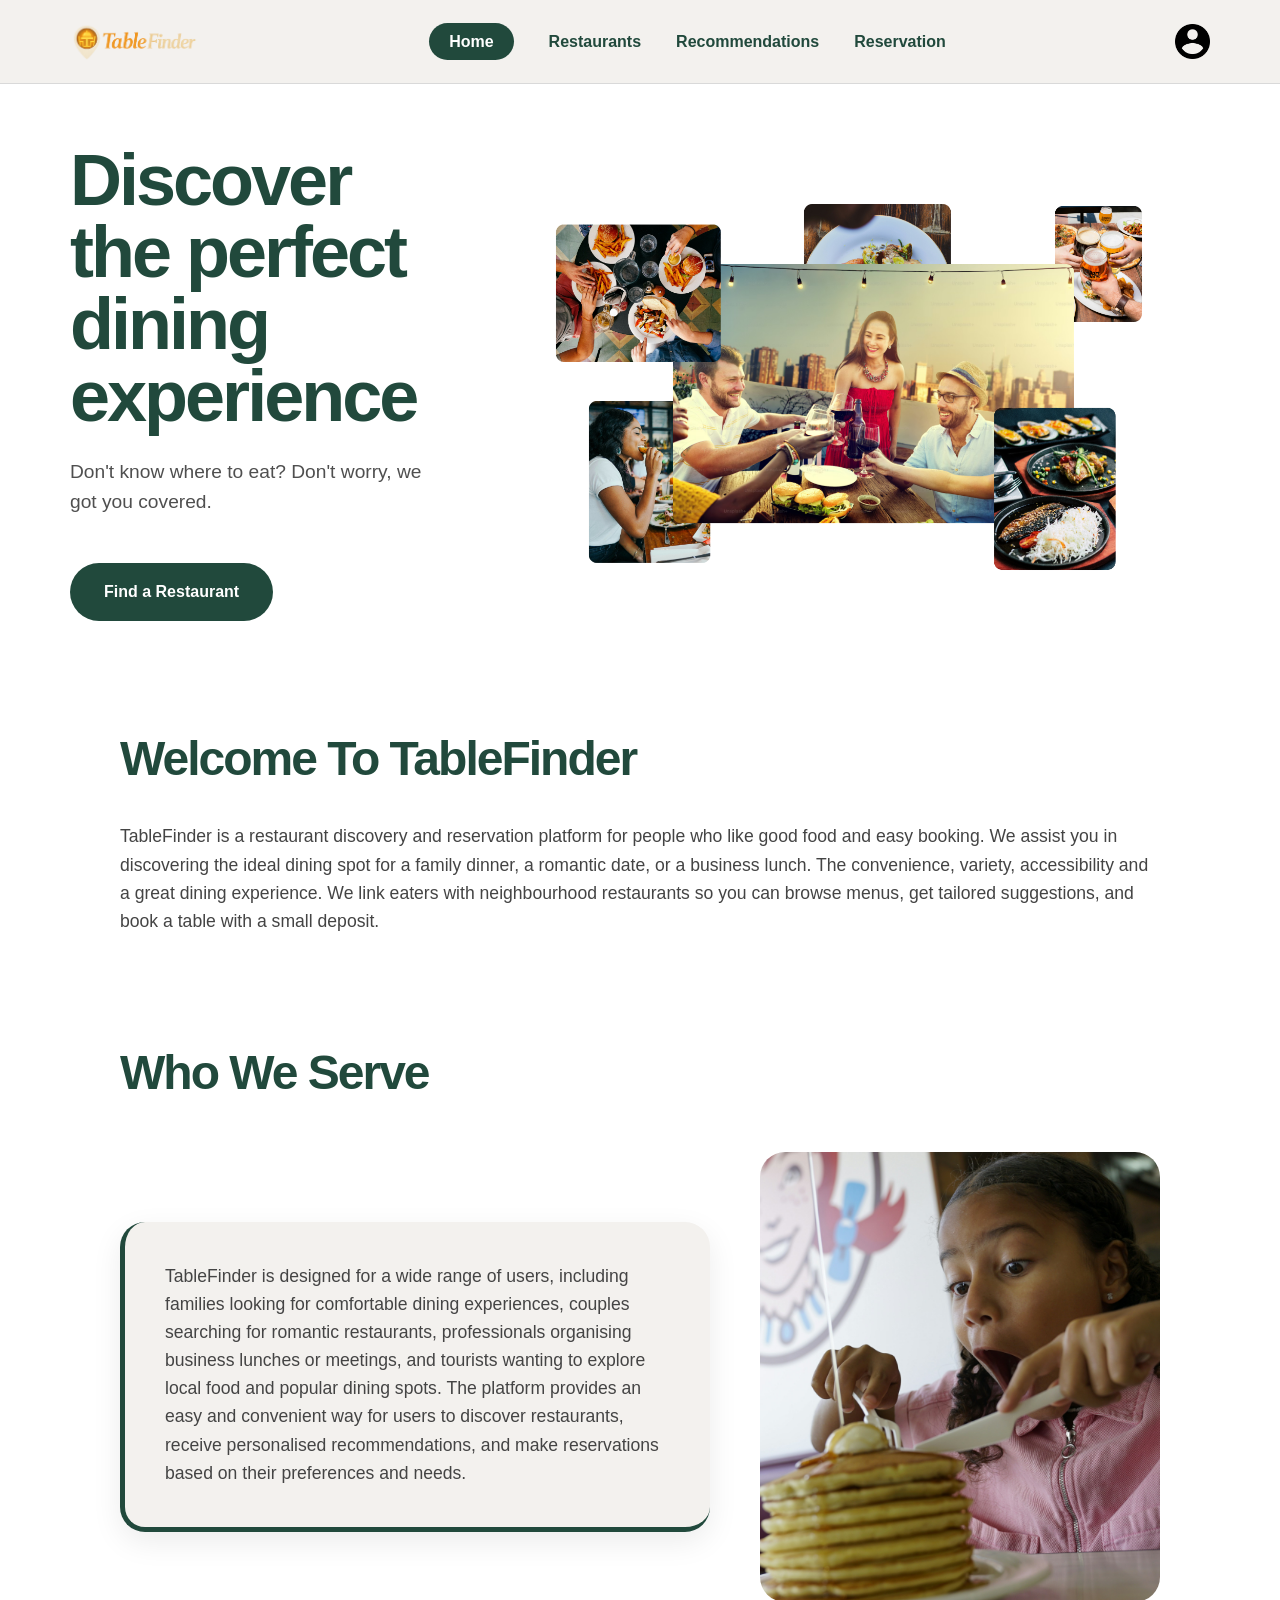
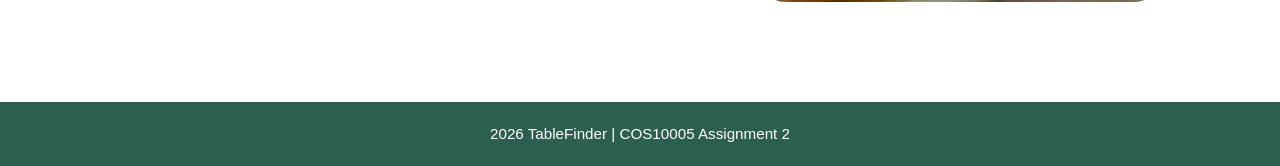
<file: assigment2/index.html>
<!DOCTYPE html>
<html lang="en">
    <head>
        <meta charset="UTF-8">
        <meta name="description" content="Restaurant search and reservation platform">
        <meta name="keywords" content="restaurants, reservations, food, dining">
        <meta name="author" content="Mateo Aguilar">
        <meta name="viewport" content="width=device-width, initial-scale=1.0">
        <link rel="stylesheet" href="css/style.css">
        <script src="js/script.js"></script>
        <title>TableFinder - Home</title>
    </head>
    <body>
        <header>
            <div class="header-all">
                <a href="index.html" class="header-logo">
                    <img src="images/logo.png" alt="TableFinder logo">
                </a>

                <nav>
                    <ul>
                        <li><a href="index.html" class="active">Home</a></li>
                        <li><a href="restaurants.html">Restaurants</a></li>
                        <li><a href="recommend.html">Recommendations</a></li>
                        <li><a href="reservation.html">Reservation</a></li>
                    </ul>
                </nav>

                <a href="register.html" class="header-user">
                    <img src="images/user.png" alt="User icon">
                </a>
            </div>
        </header>

        <main>
            <section class="hero">
                <div class="hero-content">
                    <h1>Discover the perfect dining experience</h1>
                    <p>Don't know where to eat? Don't worry, we got you covered.</p>
                    <a href="restaurants.html" class="button">Find a Restaurant</a>
                </div>
                <div>
                    <img src="images/hero.png" alt="Hero image">
                </div>
            </section>
            <section>
                <h2>Welcome To TableFinder</h2>
                <p>TableFinder is a restaurant discovery and reservation platform for people who 
                    like good food and easy booking. We assist you in discovering the ideal dining 
                    spot for a family dinner, a romantic date, or a business lunch.
                    The convenience, variety, accessibility and a great dining experience. We link 
                    eaters with neighbourhood restaurants so you can browse menus, get tailored suggestions, 
                    and book a table with a small deposit.</p>
            </section>
            <section>
                <h2>Who We Serve</h2>
                <div class="serving">
                    <article class="big-card">
                        <p>
                            TableFinder is designed for a wide range of users, including families looking for 
                            comfortable dining experiences, couples searching for romantic restaurants, professionals 
                            organising business lunches or meetings, and tourists wanting to explore local food and popular 
                            dining spots. The platform provides an easy and convenient way for users to discover restaurants, 
                            receive personalised recommendations, and make reservations based on their preferences and needs.
                        </p>
                    </article>
                    <a>
                        <img src="images/kid.jpg" alt="kid eating pancaked">
                    </a>
                </div>
            </section>
        </main>

        <footer>
            <p> 2026 TableFinder | COS10005 Assignment 2</p>
        </footer>
    </body>
</html>
</file>
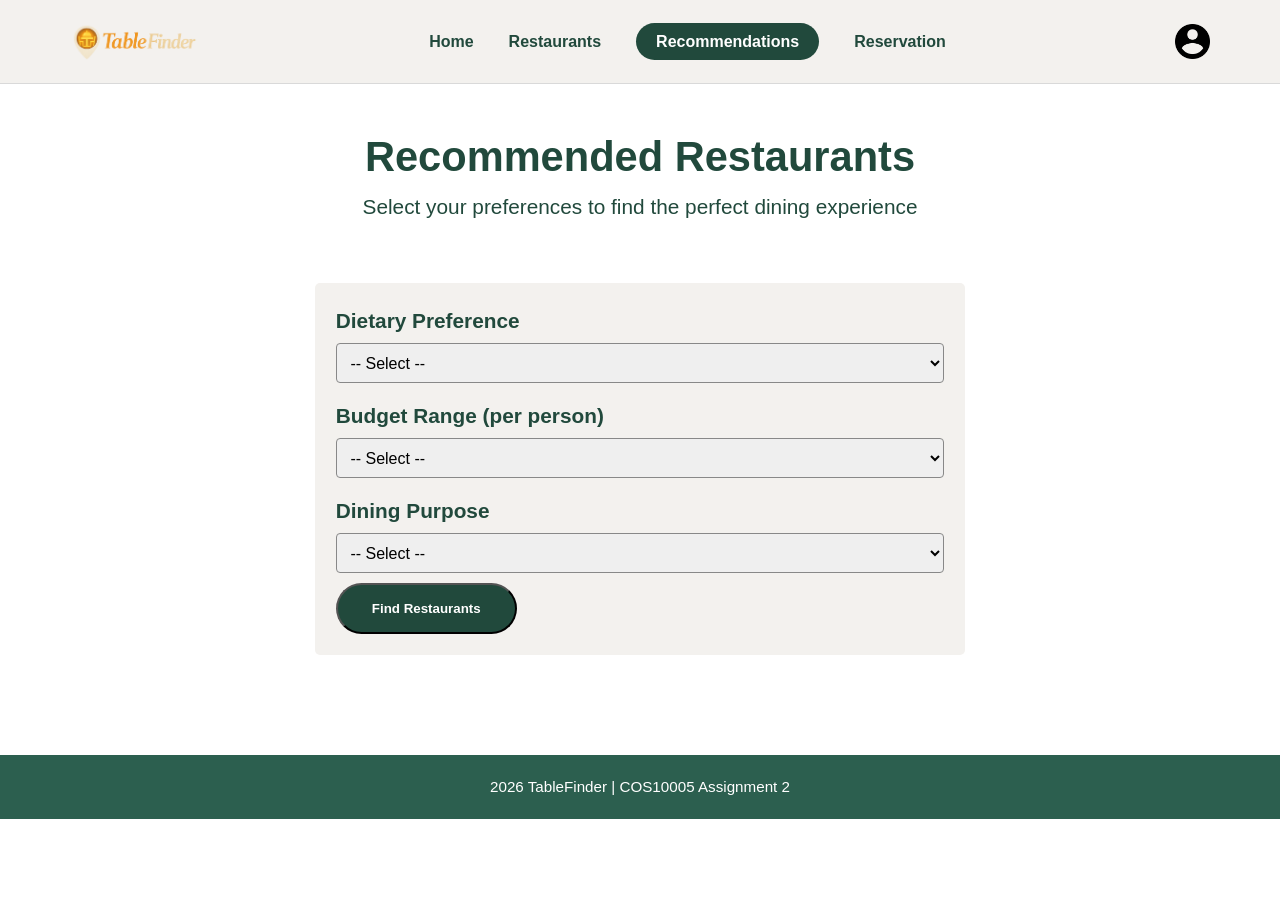
<file: assigment2/recommend.html>
<!DOCTYPE html>
<html lang="en">
    <head>
        <meta charset="UTF-8">
        <meta name="description" content="Restaurant search and reservation platform">
        <meta name="keywords" content="restaurants, reservations, food, dining">
        <meta name="author" content="Mateo Aguilar">
        <meta name="viewport" content="width=device-width, initial-scale=1.0">
        <link rel="stylesheet" href="css/style.css">
        <script src="js/script.js"></script>
        <title>TableFinder - Recommend</title>
    </head>
    <body>
        <header>
            <div class="header-all">
                <a href="index.html" class="header-logo">
                    <img src="images/logo.png" alt="TableFinder logo">
                </a>

                <nav>
                    <ul>
                        <li><a href="index.html">Home</a></li>
                        <li><a href="restaurants.html">Restaurants</a></li>
                        <li><a href="recommend.html" class="active">Recommendations</a></li>
                        <li><a href="reservation.html">Reservation</a></li>
                    </ul>
                </nav>

                <a href="register.html" class="header-user">
                    <img src="images/user.png" alt="User icon">
                </a>
            </div>
        </header>

        <main>
            <div class="rest-container">
                <h1>Recommended Restaurants</h1>
                <p>Select your preferences to find the perfect dining experience</p>
            </div>

            <section class="form-container">
                <form id="recom-form">
                    <div class="form-div">
                        <label for="diet">Dietary Preference</label>
                        <select id="diet" name="diet" required>
                            <option value="">-- Select --</option>
                            <option value="vegan">Vegan</option>
                            <option value="halal">Halal</option>
                            <option value="none">None</option>
                        </select>
                    </div>
                    <div class="form-div">
                        <label for="budget">Budget Range (per person)</label>
                        <select id="budget" name="budget" required>
                            <option value="">-- Select --</option>
                            <option value="low">Under $30</option>
                            <option value="medium">$30 – $55</option>
                            <option value="high">Over $55</option>
                        </select>
                    </div>
                    <div class="form-group">
                      <label for="purpose">Dining Purpose</label>
                      <select id="purpose" name="purpose" required>
                        <option value="">-- Select --</option>
                        <option value="family">Family</option>
                        <option value="date">Date</option>
                        <option value="business">Business</option>
                      </select>
                    </div>

                    <button type="button" id="findRecommendBtn" class="button">Find Restaurants</button>
                </form>
            </section>
        </main>

        <footer>
            <p> 2026 TableFinder | COS10005 Assignment 2</p>
        </footer>

    </body>
</html>
</file>
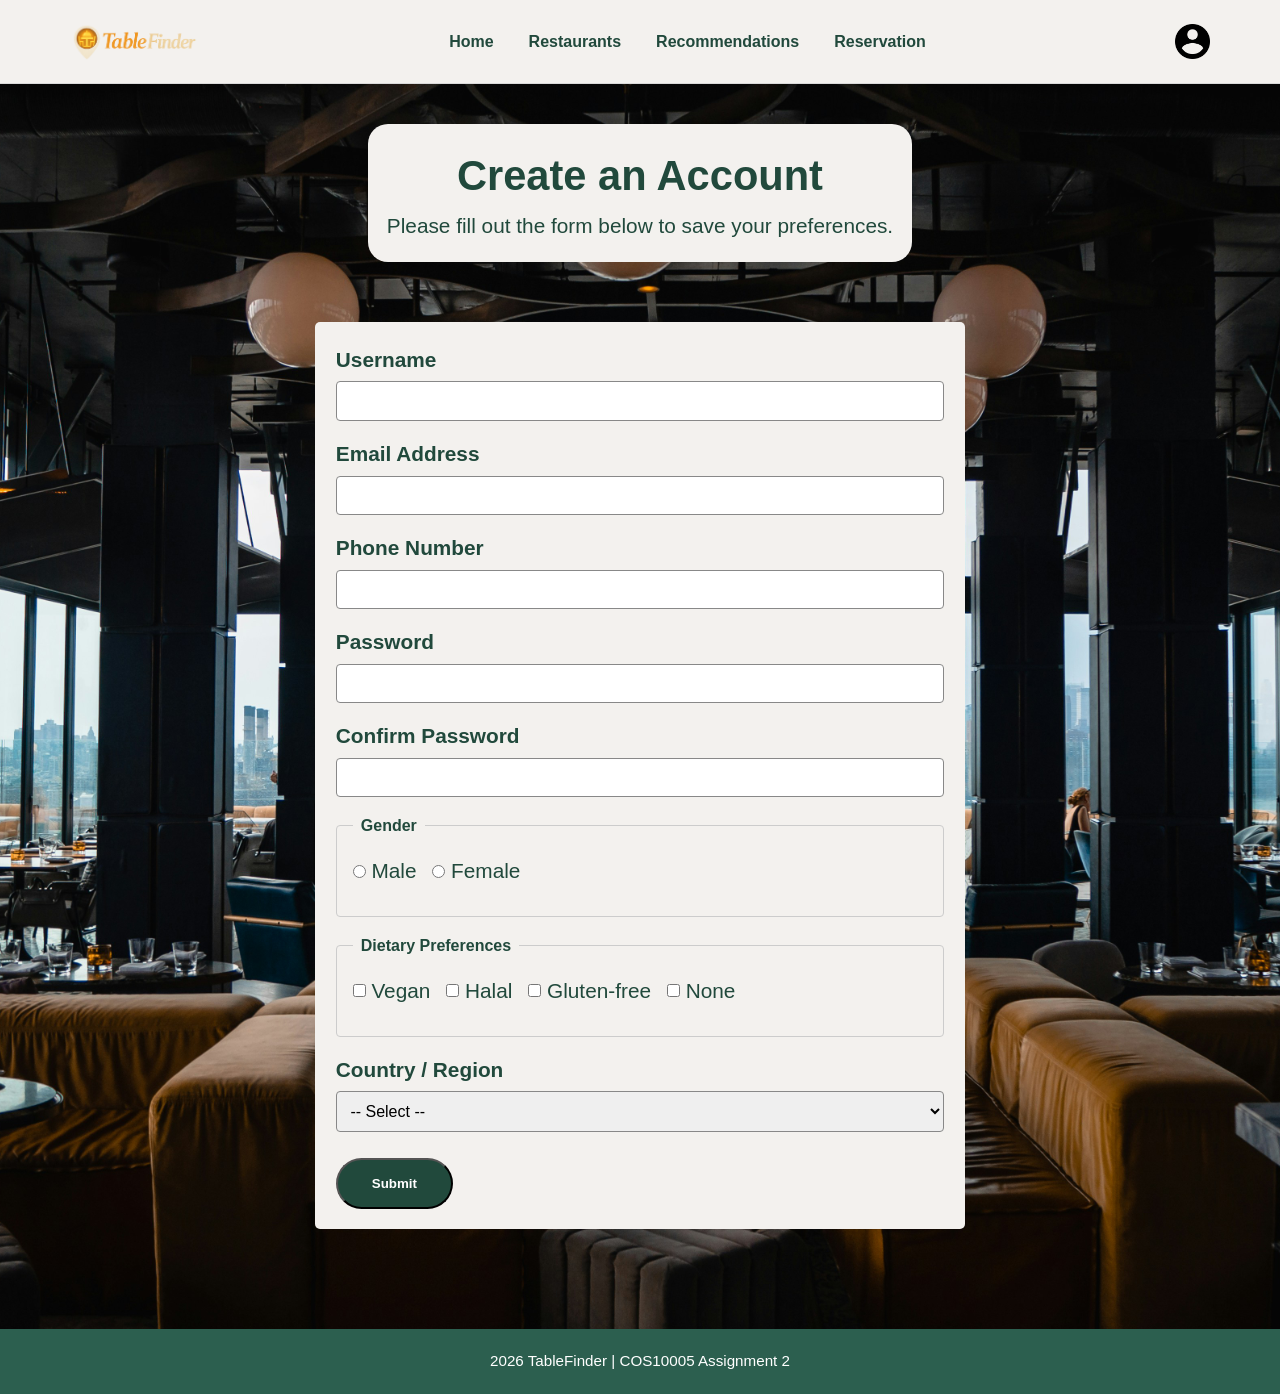
<file: assigment2/register.html>
<!DOCTYPE html>
<html lang="en">
    <head>
        <meta charset="UTF-8">
        <meta name="description" content="Restaurant search and reservation platform">
        <meta name="keywords" content="restaurants, reservations, food, dining">
        <meta name="author" content="Mateo Aguilar">
        <meta name="viewport" content="width=device-width, initial-scale=1.0">
        <link rel="stylesheet" href="css/style.css">
        <script src="js/script.js"></script>
        <title>TableFinder - Register</title>
    </head>
    <body class="background">
        <header>
            <div class="header-all">
                <a href="index.html" class="header-logo">
                    <img src="images/logo.png" alt="TableFinder logo">
                </a>

                <nav>
                    <ul>
                        <li><a href="index.html">Home</a></li>
                        <li><a href="restaurants.html">Restaurants</a></li>
                        <li><a href="recommend.html">Recommendations</a></li>
                        <li><a href="reservation.html">Reservation</a></li>
                    </ul>
                </nav>

                <a href="register.html" class="header-user">
                    <img src="images/user.png" alt="User icon">
                </a>
            </div>
        </header>

        <main>
            <div class="container">
            <h1>Create an Account</h1>
            <p>Please fill out the form below to save your preferences.</p>
            </div>

            <section class="form-container">
                <div id="registerErrorBox" class="error-box" role="alert"></div>

                <form id="register-form">
                    <div class="form-div">
                      <label for="username">Username</label>
                      <input type="text" id="username" name="username" autocomplete="username">
                      <span id="usernameError" class="error-msg"></span>
                    </div>

                    <div class="form-div">
                      <label for="email">Email Address</label>
                      <input type="email" id="email" name="email" autocomplete="email">
                      <span id="emailError" class="error-msg"></span>
                    </div>

                    <div class="form-div">
                      <label for="phone">Phone Number</label>
                      <input type="tel" id="phone" name="phone" autocomplete="tel">
                      <span id="phoneError" class="error-msg"></span>
                    </div>

                    <div class="form-div">
                      <label for="password">Password</label>
                      <input type="password" id="password" name="password" autocomplete="new-password">
                      <span id="passwordError" class="error-msg"></span>
                    </div>

                    <div class="form-div">
                      <label for="confirmPassword">Confirm Password</label>
                      <input type="password" id="confirmPassword" name="confirmPassword" autocomplete="new-password">
                      <span id="confirmPasswordError" class="error-msg"></span>
                    </div>

                    <fieldset class="form-div">
                      <legend>Gender</legend>
                      <div class="radio-group">
                        <label><input type="radio" name="gender" value="male"> Male</label>
                        <label><input type="radio" name="gender" value="female"> Female</label>
                      </div>
                      <span id="genderError" class="error-msg"></span>
                    </fieldset>

                    <fieldset class="form-div">
                      <legend>Dietary Preferences</legend>
                      <div class="checkbox-group">
                        <label class="checkbox-inline"><input type="checkbox" name="dietaryPrefs" value="vegan"> Vegan</label>
                        <label class="checkbox-inline"><input type="checkbox" name="dietaryPrefs" value="halal"> Halal</label>
                        <label class="checkbox-inline"><input type="checkbox" name="dietaryPrefs" value="gluten_free"> Gluten-free</label>
                        <label class="checkbox-inline"><input type="checkbox" name="dietaryPrefs" value="none"> None</label>
                      </div>
                      <span id="dietaryPrefsError" class="error-msg"></span>
                    </fieldset>

                    <div class="form-div">
                      <label for="country">Country / Region</label>
                      <select id="country" name="country">
                        <option value="">-- Select --</option>
                        <option value="au">Australia</option>
                        <option value="nz">New Zealand</option>
                        <option value="other">Other</option>
                      </select>
                      <span id="countryError" class="error-msg"></span>
                    </div>

                    <button type="submit" class="button">Submit</button>
                </form>
            </section>
        </main>

        <footer>
            <p> 2026 TableFinder | COS10005 Assignment 2</p>
        </footer>
    </body>
</html>
</file>
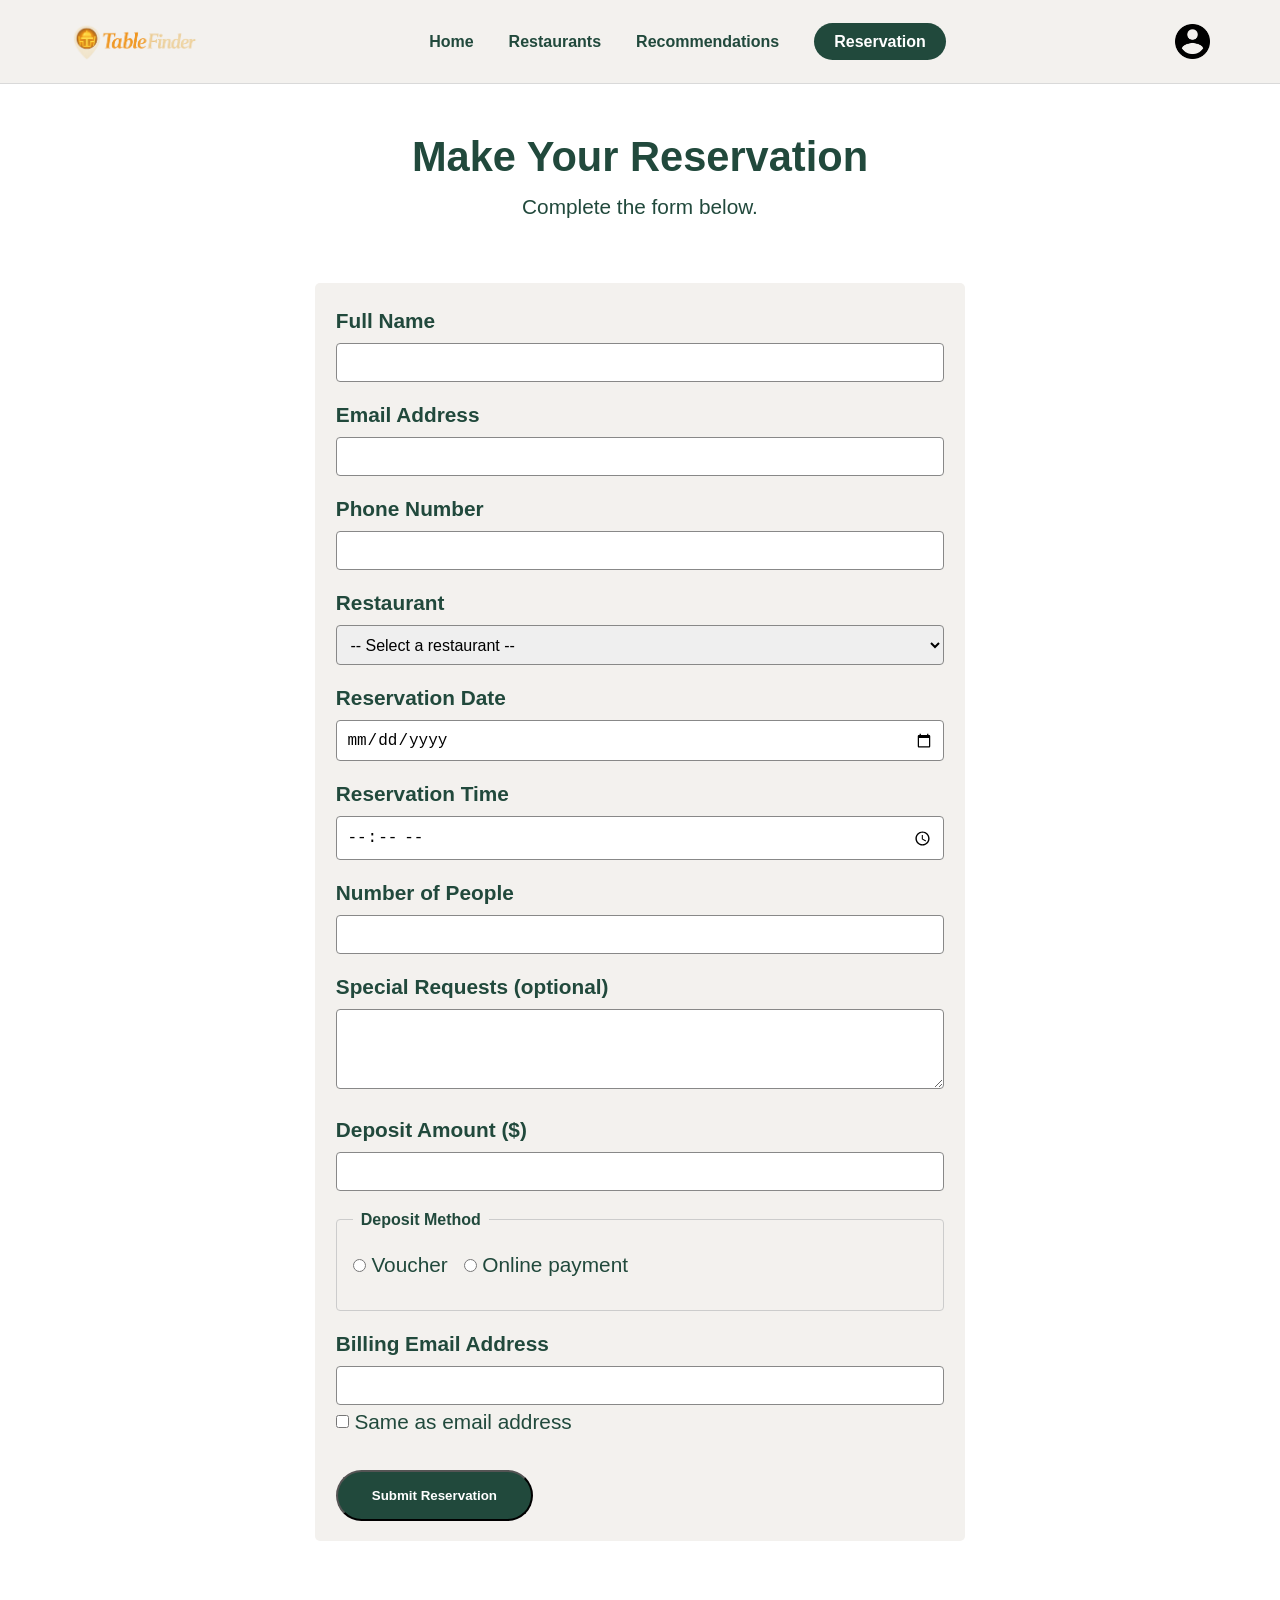
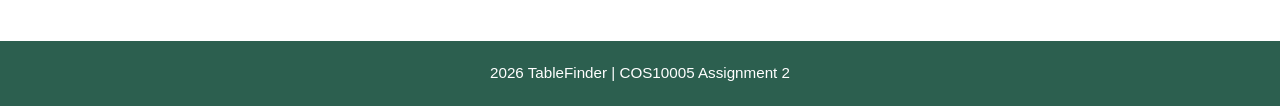
<file: assigment2/reservation.html>
<!DOCTYPE html>
<html lang="en">
    <head>
        <meta charset="UTF-8">
        <meta name="description" content="Restaurant search and reservation platform">
        <meta name="keywords" content="restaurants, reservations, food, dining">
        <meta name="author" content="Mateo Aguilar">
        <meta name="viewport" content="width=device-width, initial-scale=1.0">
        <link rel="stylesheet" href="css/style.css">
        <script src="js/script.js"></script>
        <title>TableFinder - Reservation</title>
    </head>
    <body>
        <header>
            <div class="header-all">
                <a href="index.html" class="header-logo">
                    <img src="images/logo.png" alt="TableFinder logo">
                </a>

                <nav>
                    <ul>
                        <li><a href="index.html">Home</a></li>
                        <li><a href="restaurants.html">Restaurants</a></li>
                        <li><a href="recommend.html">Recommendations</a></li>
                        <li><a href="reservation.html" class="active">Reservation</a></li>
                    </ul>
                </nav>

                <a href="register.html" class="header-user">
                    <img src="images/user.png" alt="User icon">
                </a>
            </div>
        </header>

        <main>
            <div class="rest-container">
                <h1>Make Your Reservation</h1>
                <p>Complete the form below.</p>
            </div>
            <section class="form-container">
                <div id="reservationErrorBox" class="error-box" role="alert"></div>

                <form id="reserve-form" method="post"
                action="http://mercury.swin.edu.au/it000000/cos10005/regtest.php">

                <div class="form-div">
                  <label for="fullName">Full Name</label>
                  <input type="text" id="fullName" name="fullName" autocomplete="name">
                  <span id="fullNameError" class="error-msg"></span>
                </div>

                <div class="form-div">
                  <label for="resEmail">Email Address</label>
                  <input type="email" id="resEmail" name="resEmail" autocomplete="email">
                  <span id="resEmailError" class="error-msg"></span>
                </div>

                <div class="form-div">
                  <label for="resPhone">Phone Number</label>
                  <input type="tel" id="resPhone" name="resPhone" autocomplete="tel">
                  <span id="resPhoneError" class="error-msg"></span>
                </div>

                <div class="form-div">
                  <label for="restaurantSelect">Restaurant</label>
                  <select id="restaurantSelect" name="restaurantSelect">
                    <option value="">-- Select a restaurant --</option>
                    <option value="Green Garden Bistro" data-deposit="25">Green Garden Bistro</option>
                    <option value="Ocean Pearl Seafood" data-deposit="40">Ocean Pearl Seafood</option>
                    <option value="Roma Flame Trattoria" data-deposit="20">Roma Flame Trattoria</option>
                    <option value="Sakura Sky Dining" data-deposit="50">Sakura Sky Dining</option>
                    <option value="Spice Route Kitchen" data-deposit="15">Spice Route Kitchen</option>
                    <option value="Sunset Grill House" data-deposit="45">Sunset Grill House</option>
                  </select>
                  <span id="restaurantSelectError" class="error-msg"></span>
                </div>

                <div class="form-div">
                  <label for="resDate">Reservation Date</label>
                  <input type="date" id="resDate" name="resDate">
                  <span id="resDateError" class="error-msg"></span>
                </div>

                <div class="form-div">
                  <label for="resTime">Reservation Time</label>
                  <input type="time" id="resTime" name="resTime">
                  <span id="resTimeError" class="error-msg"></span>
                </div>

                <div class="form-div">
                  <label for="numPeople">Number of People</label>
                  <input type="number" id="numPeople" name="numPeople" min="1">
                  <span id="numPeopleError" class="error-msg"></span>
                </div>

                <div class="form-div">
                  <label for="specialRequests">Special Requests (optional)</label>
                  <textarea id="specialRequests" name="specialRequests"></textarea>
                </div>

                <div class="form-div">
                  <label for="depositAmount">Deposit Amount ($)</label>
                  <input type="text" id="depositAmount" name="depositAmount" readonly>
                </div>

                <fieldset class="form-div">
                  <legend>Deposit Method</legend>
                  <div class="radio-group">
                    <label><input type="radio" name="depositMethod" value="voucher"> Voucher</label>
                    <label><input type="radio" name="depositMethod" value="online"> Online payment</label>
                  </div>
                  <span id="depositMethodError" class="error-msg"></span>
                </fieldset>
            
                <div id="voucherFields" class="payment-fields hidden">
                  <div class="form-div">
                    <label for="voucherCode">Voucher Code (12 digits)</label>
                    <input type="text" id="voucherCode" name="voucherCode" maxlength="12">
                  </div>
                </div>
            
                <div id="cardFields" class="payment-fields hidden">
                  <div class="form-div">
                    <label for="cardType">Card Type</label>
                    <select id="cardType" name="cardType">
                      <option value="visa">Visa</option>
                      <option value="mastercard">Mastercard</option>
                      <option value="amex">American Express</option>
                    </select>
                  </div>
                  <div class="form-div">
                    <label for="cardNumber">Credit Card Number</label>
                    <input type="text" id="cardNumber" name="cardNumber">
                    <span id="cardNumberError" class="error-msg"></span>
                  </div>
                  <div class="form-div">
                    <label for="cardName">Name on Card</label>
                    <input type="text" id="cardName" name="cardName">
                    <span id="cardNameError" class="error-msg"></span>
                  </div>
                </div>

                <div class="form-div">
                  <label for="billingEmail">Billing Email Address</label>
                  <input type="email" id="billingEmail" name="billingEmail">
                  <label class="checkbox-inline">
                    <input type="checkbox" id="sameAsEmail"> Same as email address
                  </label>
                  <span id="billingEmailError" class="error-msg"></span>
                </div>
                    <button type="submit" class="button">Submit Reservation</button>
                </form>
            </section>
        </main>

        <footer>
            <p> 2026 TableFinder | COS10005 Assignment 2</p>
        </footer>
    </body>
</html>
</file>
<file: assigment2/css/style.css>
/* CSS reset */
*{
    margin: 0;
    padding: 0;
    box-sizing: border-box;
}

/* general styles */
body{
    font-family: Helvetica, Arial, sans-serif;
    color: #21493C;
    line-height: 1.6;
}

/* Makes all images responsive */
img{
    width: 100%;
    display: block;
}

/* Removes underline from links */
a{
    text-decoration: none;
}

.background{
    background-image: url('../images/background.jpg');
    background-size: cover;
    background-position: center;
}

.container{
    text-align: center;
    margin-top: 40px;
    font-size:1.3rem;
    margin-bottom: -40px;
    background-color: #F3F1EE;
    border-radius: 20px;
    padding: 1.2rem;
    width: fit-content;
    max-width: 700px;
    margin-left: auto;
    margin-right: auto;
}

footer {
  background-color: #2c5f4f;
  color: #ffffff;
  text-align: center;
  padding: 1.25rem;
  margin-top: 2rem;
  font-size: 0.95rem;
}

/* header */

header{
    background-color: #F3F1EE;
    border-bottom: 1px solid #d9d9d9;
    /* Keeps navbar visible when scrolling */
    position: sticky; /* makes the navbar stick */
    top: 0;
    z-index: 1000;
}

.header-all{
    max-width: 1200px;
    margin: auto;
    padding: 20px 30px;

    display: flex;
    justify-content: space-between;
    align-items: center;
}

.header-logo img{
    width: 130px;
}

/* Removes bullet points from nav */
nav ul{
    list-style: none;
    display: flex;
    gap: 35px;
}

/* Displays nav items horizontally */
nav a{
    color: #21493C;
    font-weight: bold;
    transition: 0.3s;
}

nav a:hover{
    color: #C98B2E;
}

nav a.active {
  background-color: #21493C;
  color: #ffffff;
  font-weight: bold;
  padding: 10px 20px;
  border-radius: 20px;
}

.header-user img{
    width: 35px;
}

/* hero section */

.hero{
    max-width: 1200px;
    margin: 60px auto;
    padding: 0 30px;
    background-color: white;

    display: flex;
    align-items: center;
    justify-content: space-between;
    gap: 60px;
}

.hero-content{
    flex: 1;
}

.hero-content h1{
    font-size: 4.5rem;
    line-height: 1;
    margin-bottom: 25px;
    letter-spacing: -3px; /* Makes text tighter */
}

.hero-content p{
    font-size: 1.2rem;
    margin-bottom: 35px;
    color: #4f4f4f;
}

.button{
    display: inline-block;
    background-color: #21493C;
    color: white;
    padding: 16px 34px;
    border-radius: 40px;
    font-weight: bold;
    transition: 0.3s;
    margin-top: 10px;
}

.button:hover{
    background-color: #C98B2E;
}

.hero img{
    width: 700px;
    border-radius: 30px;
    object-fit: cover;
}

/* main section */

main section:not(.hero){
    max-width: 1100px;
    margin: 100px auto;
    padding: 0 30px;
}

main section h2{
    font-size: 3rem;
    margin-bottom: 25px;
    letter-spacing: -2px;
}

main section p{
    font-size: 1.1rem;
    color: #444;
}

/* who we serve */

.serving{
    display: flex;
    align-items: center;
    gap: 50px;
    margin-top: 40px;
}

.big-card{
    flex: 1;
    background-color: #F3F1EE;
    padding: 40px;
    border-radius: 25px;

    box-shadow: 0 10px 30px rgba(0,0,0,0.08);
    border-left: 5px solid #21493C;
    border-bottom: 5px solid #21493C;
}

.serving img{
    width: 400px;
    height: 450px;
    object-fit: cover;
    border-radius: 25px;
}

/* end index */
/* restaurants */
.rest-container{
    text-align: center;
    margin-top: 40px;
    font-size:1.3rem;
    margin-bottom: -40px;
}

.rest-grid{
    display:grid;
    gap:2rem;
    grid-template-columns: repeat(2, 1fr); /* Creates 2 equal columns */
    padding: 0 1.5rem;
}

.rest-card{
    background-color: #F3F1EE;
    border-radius: 20px;
    overflow: hidden; /* Hides anything overflowing outside the card */
}

.rest-card img{
    width: 100%;
    height: 220px;
    object-fit: cover; /* Crops image nicely without stretching */
    display:block; /* Removes tiny bottom spacing under image */
}

.rest-info{
    padding: 2rem;
}

.s-desc{
    color: #555;
    font-size: 0.95rem;
    margin-bottom: 0.5rem;
}

.food-list{
    margin: 0.75rem 0; /* Space above and below list */
    padding-left: 1.25rem;
}

/* end restaurants */
/* recommendation */

.form-container{
    display:flex;
    justify-content: center;
}

#recom-form{
    background-color: #F3F1EE;
    border-radius: 5px;
    max-width: 650px;
    padding: 1.3rem;
    width: 100%;
}

.form-div{
    margin-bottom: 1rem;
}

label{
    display:block;
    margin-bottom: 0.35rem;
    font-weight: bold;
    font-size: 1.3rem;
}

select{
    width: 100%;
    padding: 0.6rem;
    font-size: 1rem;
    border: 1px solid #888;
    border-radius: 4px;
}

/* end recommendation */
/* reservation */

#reserve-form{
    background-color: #F3F1EE;
    border-radius: 5px;
    max-width: 650px;
    padding: 1.3rem;
    width: 100%;
}

/* Styles all these input types */
input[type="text"],
input[type="email"],
input[type="password"],
input[type="tel"],
input[type="date"],
input[type="time"],
input[type="number"],
textarea {
  width: 100%;
  padding: 0.6rem;
  font-size: 1rem;
  border: 1px solid #888;
  border-radius: 4px;
}

textarea {
  min-height: 80px;
  resize: vertical;
}

.radio-group {
  display: flex;
  flex-wrap: wrap; /* Allows items to move to next line if needed */
  gap: 1rem;
}

.radio-group label,
.checkbox-inline {
  font-weight: normal;
  display: inline-flex; /* Aligns text and input nicely */
  align-items: center;
  gap: 0.35rem;
}

fieldset {
  border: 1px solid #ccc;
  padding: 1rem;
  margin-bottom: 1rem;
  border-radius: 4px;
}

fieldset legend {
  font-weight: bold;
  padding: 0 0.5rem;
}

/* end reservation */
/* register */

#register-form{
    background-color: #F3F1EE;
    border-radius: 5px;
    max-width: 650px;
    padding: 1.3rem;
    width: 100%;
}

.checkbox-group {
  display: flex;
  flex-wrap: wrap;
  gap: 1rem;
}

/* end register */
/* errors */

.error-msg{
    color: #b00020;
    font-size: 0.9rem;
    display: block;
    margin-top: 0.4rem;
}

.hidden{
    display: none;
}

/* Tablet */

@media screen and (max-width: 1023px){

    .header-all{
        padding: 18px 24px;
    }

    nav ul{
        gap: 18px;
    }

    nav a{
        font-size: 0.95rem;
    }

    .hero{
        flex-direction: column;
        text-align: center;
        gap: 35px;
        padding: 40px 30px;
    }

    .hero-content h1{
        font-size: 3.4rem;
        letter-spacing: -2px;
    }

    .hero img{
        width: 100%;
        max-width: 650px;
    }

    .serving{
        flex-direction: column;
        text-align: center;
    }

    .serving img{
        width: 100%;
        height: 380px;
    }

    .rest-grid{
        grid-template-columns: 1fr;
        padding: 0 2rem;
    }

    .container,
    .rest-container{
        max-width: 85%;
    }
}


/* Mobile */

@media screen and (max-width: 767px){
    header{
        position: static;
    }

    .header-all{
        flex-direction: column;
        gap: 18px;
        padding: 18px;
    }

    .header-logo img{
        width: 120px;
    }

    nav ul{
        flex-direction: column;
        align-items: center;
        gap: 12px;
    }

    nav a.active{
        padding: 8px 16px;
    }

    .header-user img{
        width: 30px;
    }

    .container,
    .rest-container{
        width: 90%;
        max-width: 90%;
        font-size: 1rem;
        margin-top: 25px;
        margin-bottom: 20px;
        padding: 1rem;
    }

    .hero{
        flex-direction: column;
        text-align: center;
        margin: 30px auto;
        padding: 30px 20px;
        gap: 30px;
    }

    .hero-content h1{
        font-size: 2.6rem;
        letter-spacing: -1px;
    }

    .hero-content p{
        font-size: 1rem;
    }

    .button{
        padding: 13px 26px;
        font-size: 0.95rem;
    }

    .hero img{
        width: 100%;
        border-radius: 20px;
    }

    main section:not(.hero){
        margin: 60px auto;
        padding: 0 20px;
    }

    main section h2{
        font-size: 2.2rem;
        letter-spacing: -1px;
    }

    main section p{
        font-size: 1rem;
    }

    .serving{
        flex-direction: column;
        gap: 25px;
    }

    .big-card{
        padding: 25px;
    }

    .serving img{
        width: 100%;
        height: 300px;
    }

    .rest-grid{
        grid-template-columns: 1fr;
        padding: 0 1rem;
        gap: 1.5rem;
    }

    .rest-info{
        padding: 1.4rem;
    }

    .rest-card img{
        height: 190px;
    }

    #recom-form,
    #reserve-form,
    #register-form{
        max-width: 100%;
        padding: 1rem;
    }

    label{
        font-size: 1.05rem;
    }

    input[type="text"],
    input[type="email"],
    input[type="password"],
    input[type="tel"],
    input[type="date"],
    input[type="time"],
    input[type="number"],
    select,
    textarea{
        font-size: 0.95rem;
    }

    .radio-group,
    .checkbox-group{
        flex-direction: column;
        gap: 0.6rem;
    }

    footer{
        font-size: 0.85rem;
        padding: 1rem;
    }
}
</file>
